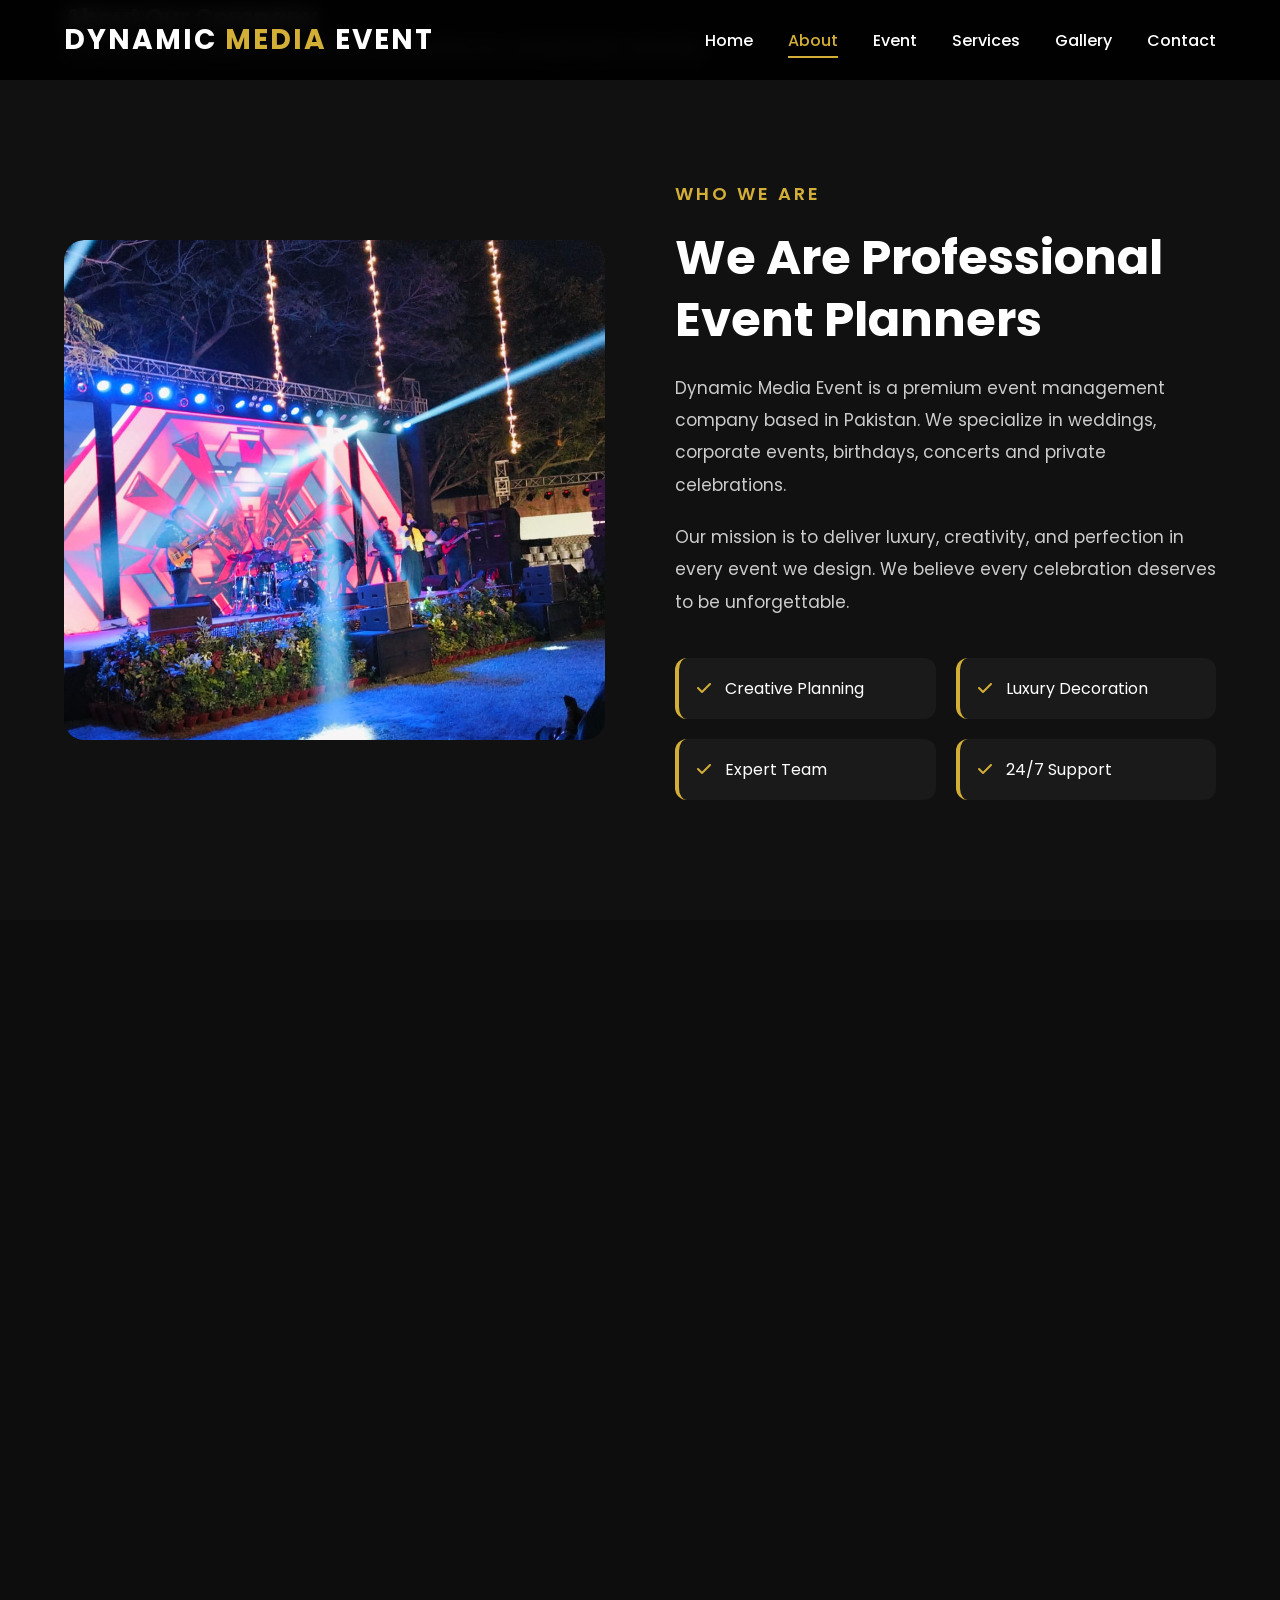
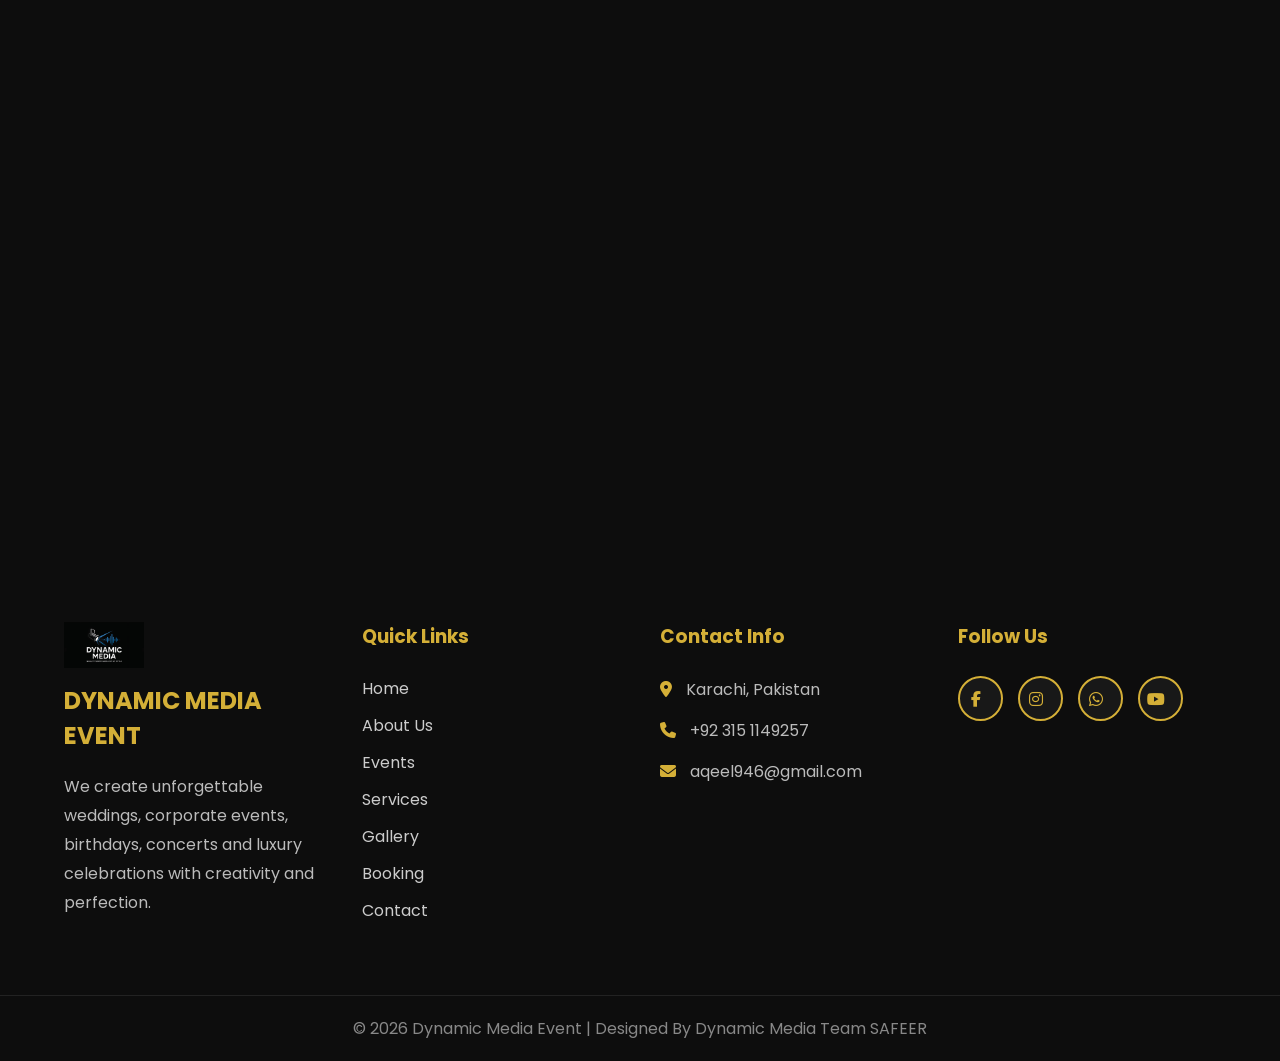
<file: about.html>
<!DOCTYPE html>
<html lang="en">

<head>
    <meta charset="UTF-8">
    <meta name="viewport" content="width=device-width, initial-scale=1.0">
   

    <title>About Us | DYNAMIC MEDIA EVENT</title>

    <link rel="stylesheet" href="css/style.css">

    <link href="https://fonts.googleapis.com/css2?family=Poppins:wght@300;400;500;600;700;800&display=swap" rel="stylesheet">

    <link rel="stylesheet" href="https://cdnjs.cloudflare.com/ajax/libs/font-awesome/6.7.2/css/all.min.css">

    <link href="https://unpkg.com/aos@2.3.4/dist/aos.css" rel="stylesheet">
    <link rel="stylesheet" href="css/style.css">
</head>

<body>

<!-- ================= HEADER ================= -->

<header class="header">
    <div class="container">

        <a href="index.html" class="logo">
            DYNAMIC <span>MEDIA</span> EVENT
        </a>

        <nav class="navbar">
            <ul>
                <li><a href="index.html">Home</a></li>
                <li><a class="active" href="about.html">About</a></li>
                <li><a href="events.html">Event</a></li>
                <li><a href="services.html">Services</a></li>
                <li><a href="gallery.html">Gallery</a></li>
                <li><a href="contact.html">Contact</a></li>
            </ul>
        </nav>

        <div class="menu-btn">
            <i class="fas fa-bars"></i>
        </div>

    </div>
</header>

<!-- ================= HERO ================= -->

<section class="page-hero">
    <div class="container" data-aos="fade-up">

        <h1>About Our Company</h1>
        <p>We create luxury experiences that turn your events into unforgettable memories.</p>

    </div>
</section>

<!-- ================= ABOUT SECTION ================= -->

<section class="about-page">
    <div class="container about-grid">

        <div class="about-image" data-aos="fade-right">
            <img src="image/about1.jfif" alt="About Image">
        </div>

        <div class="about-content" data-aos="fade-left">

            <span class="section-title">WHO WE ARE</span>

            <h2>We Are Professional Event Planners</h2>

            <p>
                Dynamic Media Event is a premium event management company based in Pakistan.
                We specialize in weddings, corporate events, birthdays, concerts and private celebrations.
            </p>

            <p>
                Our mission is to deliver luxury, creativity, and perfection in every event we design.
                We believe every celebration deserves to be unforgettable.
            </p>

            <div class="about-features">

                <div><i class="fas fa-check"></i> Creative Planning</div>
                <div><i class="fas fa-check"></i> Luxury Decoration</div>
                <div><i class="fas fa-check"></i> Expert Team</div>
                <div><i class="fas fa-check"></i> 24/7 Support</div>

            </div>

        </div>

    </div>
</section>

<!-- ================= MISSION VISION ================= -->

<section class="mission">
    <div class="container mission-grid">

        <div class="mission-box" data-aos="zoom-in">
            <h3>Our Mission</h3>
            <p>
                To deliver high-quality, luxury event experiences that exceed client expectations.
            </p>
        </div>

        <div class="mission-box" data-aos="zoom-in">
            <h3>Our Vision</h3>
            <p>
                To become the leading event management company in Pakistan.
            </p>
        </div>

        <div class="mission-box" data-aos="zoom-in">
            <h3>Our Values</h3>
            <p>
                Creativity, professionalism, customer satisfaction and innovation.
            </p>
        </div>

    </div>
</section>

<!-- ================= TEAM ================= -->

<section class="team">
    <div class="container">

        <span class="section-title" data-aos="fade-up">OUR TEAM</span>
        <h2 data-aos="fade-up">Meet Our Experts</h2>

        <div class="team-grid">

            <div class="team-box" data-aos="fade-up">
                <img src="image/q1.jfif" alt="">
                <h3>Akmal Raisani</h3>
                <p>CEO</p>
            </div>

            <div class="team-box" data-aos="fade-up">
                <img src="image/aqeel.jpeg" alt="">
                <h3> Aqeel Ur Rehman</h3>
                <p>Event Director</p>
            </div>

            <div class="team-box" data-aos="fade-up">
                <img src="image/abass.jpg" alt="">
                <h3>Muhammad Abbas</h3>
                <p>Creative Designer</p>
            </div>


        </div>

    </div>
</section>

<!--================== FOOTER ==================-->

<footer class="footer">

    <div class="container footer-grid">

        <!-- Company -->

        <div class="footer-box">

            <img src="image/logo.jpeg" class="footer-logo" alt="Logo">

            <h2>DYNAMIC MEDIA EVENT</h2>

            <p>
                We create unforgettable weddings, corporate events, birthdays,
                concerts and luxury celebrations with creativity and perfection.
            </p>

        </div>

        <!-- Quick Links -->

        <div class="footer-box">

            <h3>Quick Links</h3>

            <ul>

                <li><a href="index.html">Home</a></li>
                <li><a href="about.html">About Us</a></li>
                <li><a href="events.html">Events</a></li>
                <li><a href="services.html">Services</a></li>
                <li><a href="gallery.html">Gallery</a></li>
                <li><a href="booking.html">Booking</a></li>
                <li><a href="contact.html">Contact</a></li>

            </ul>

        </div>

        <!-- Contact -->

        <div class="footer-box">

            <h3>Contact Info</h3>

            <p><i class="fas fa-map-marker-alt"></i> Karachi, Pakistan</p>

            <p><i class="fas fa-phone"></i> +92 315 1149257</p>

            <p><i class="fas fa-envelope"></i> aqeel946@gmail.com</p>

        </div>

        <!-- Social -->

        <div class="footer-box">

            <h3>Follow Us</h3>

            <div class="social-icons">

                <a href="https://www.facebook.com/share/1978E4EBFM/"><i class="fab fa-facebook-f"></i></a>

                <a href="https://www.instagram.com/aqeelurrehmanraisani?igsh=b2cwM3h2b3dobWN2"><i class="fab fa-instagram"></i></a>

                <a href="https://wa.me/923151149275?text=I%20want%20Private%20Party%20details"><i class="fab fa-whatsapp"></i></a>

                <a href="https://youtube.com/@aqeelurrehman-dm?si=bXnj16zC9Uizb2l7"><i class="fab fa-youtube"></i></a>

            </div>

        </div>

    </div>

    <div class="footer-bottom">

        © 2026 Dynamic Media Event | Designed By Dynamic Media Team
        SAFEER 

    </div>

</footer>

<!-- ================= SCRIPTS ================= -->

<script src="https://unpkg.com/aos@2.3.4/dist/aos.js"></script>

<script>
    AOS.init();

    const menuBtn = document.querySelector(".menu-btn");
    const navbar = document.querySelector(".navbar");

    menuBtn.addEventListener("click", () => {
        navbar.classList.toggle("active");
    });

</script>

</body>
</html>
</file>
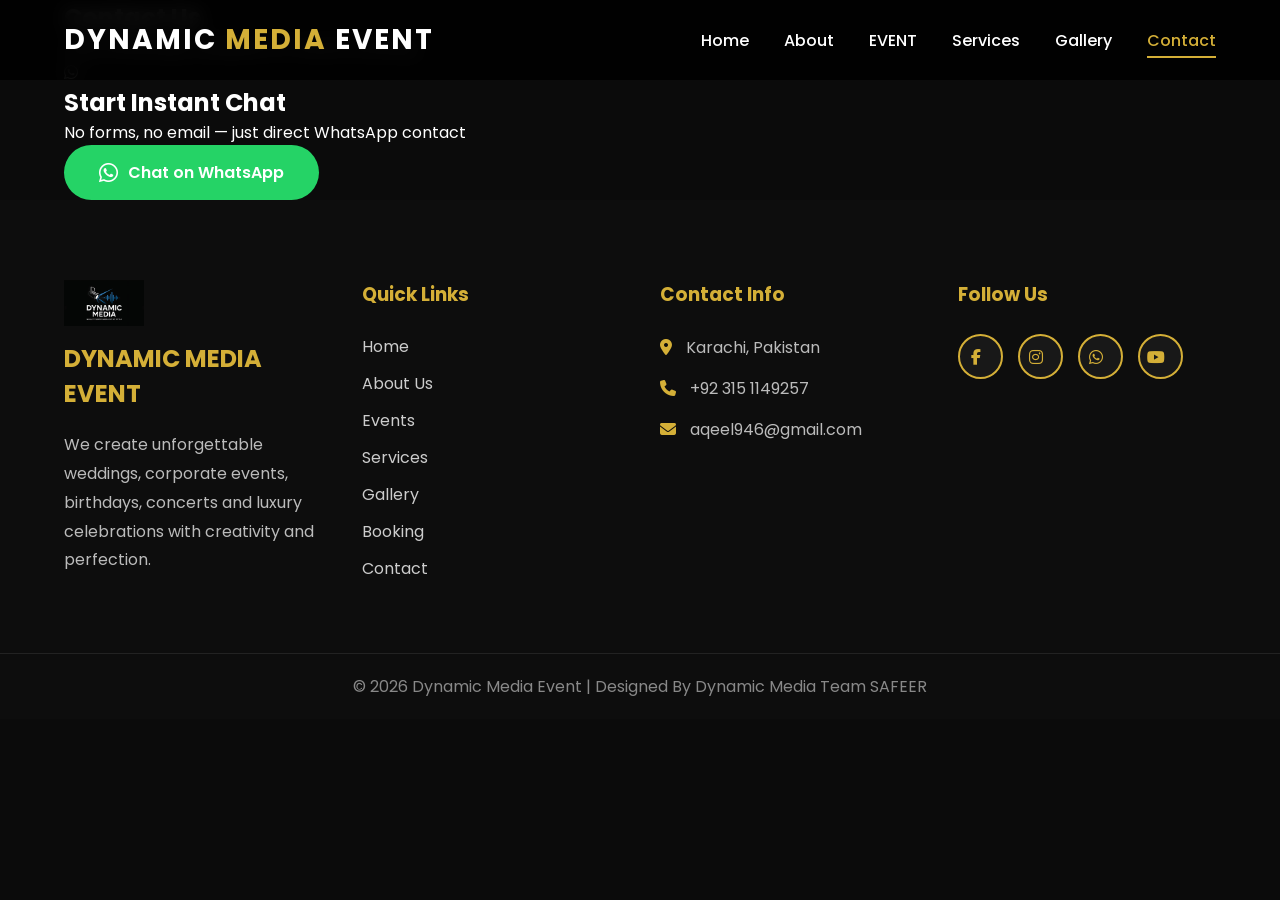
<file: contact.html>
<!DOCTYPE html>
<html lang="en">

<head>
    <meta charset="UTF-8">
    <meta name="viewport" content="width=device-width, initial-scale=1.0">
    
    <link rel="stylesheet" href="css/style.css">

    <script src="js/script.js"></script>
    
    <title>Contact | DYNAMIC MEDIA EVENT</title>

    <link rel="stylesheet" href="css/style.css">

    <link href="https://fonts.googleapis.com/css2?family=Poppins:wght@300;400;500;600;700;800&display=swap" rel="stylesheet">

    <link rel="stylesheet" href="https://cdnjs.cloudflare.com/ajax/libs/font-awesome/6.7.2/css/all.min.css">
</head>

<body>

<!-- ================= HEADER ================= -->

<header class="header">
    <div class="container">

        <a href="index.html" class="logo">
            DYNAMIC <span>MEDIA</span> EVENT
        </a>

        <nav class="navbar">
            <ul>
                <li><a href="index.html">Home</a></li>
                <li><a href="about.html">About</a></li>
                <li><a href="events.html">EVENT</a></li>
                <li><a href="services.html">Services</a></li>
                <li><a href="gallery.html">Gallery</a></li>
                <li><a class="active" href="contact.html">Contact</a></li>
            </ul>
        </nav>

        <div class="menu-btn">
            <i class="fas fa-bars"></i>
        </div>

    </div>
</header>

<!-- ================= HERO ================= -->

<section class="page-hero">
    <div class="container">

        <h1>Contact Us</h1>
        <p>Only WhatsApp available for instant booking</p>

    </div>
</section>

<!-- ================= WHATSAPP ONLY ================= -->

<section class="whatsapp-only">
    <div class="container">

        <div class="whatsapp-box">

            <i class="fab fa-whatsapp whatsapp-icon"></i>

            <h2>Start Instant Chat</h2>

            <p>No forms, no email — just direct WhatsApp contact</p>

            <a 
                href="https://wa.me/923151149275?text=Hello%20Dynamic%20Media%20Event%2C%20I%20want%20to%20book%20an%20event.%20Please%20share%20details."
                target="_blank"
                class="btn whatsapp-btn"
            >
                <i class="fab fa-whatsapp"></i> Chat on WhatsApp
            </a>

        </div>

    </div>
</section>


<!--================== FOOTER ==================-->

<footer class="footer">

    <div class="container footer-grid">

        <!-- Company -->

        <div class="footer-box">

            <img src="image/logo.jpeg" class="footer-logo" alt="Logo">

            <h2>DYNAMIC MEDIA EVENT</h2>

            <p>
                We create unforgettable weddings, corporate events, birthdays,
                concerts and luxury celebrations with creativity and perfection.
            </p>

        </div>

        <!-- Quick Links -->

        <div class="footer-box">

            <h3>Quick Links</h3>

            <ul>

                <li><a href="index.html">Home</a></li>
                <li><a href="about.html">About Us</a></li>
                <li><a href="events.html">Events</a></li>
                <li><a href="services.html">Services</a></li>
                <li><a href="gallery.html">Gallery</a></li>
                <li><a href="booking.html">Booking</a></li>
                <li><a href="contact.html">Contact</a></li>

            </ul>

        </div>

        <!-- Contact -->

        <div class="footer-box">

            <h3>Contact Info</h3>

            <p><i class="fas fa-map-marker-alt"></i> Karachi, Pakistan</p>

            <p><i class="fas fa-phone"></i> +92 315 1149257</p>

            <p><i class="fas fa-envelope"></i> aqeel946@gmail.com</p>

        </div>

        <!-- Social -->

        <div class="footer-box">

            <h3>Follow Us</h3>

            <div class="social-icons">

                <a href="https://www.facebook.com/share/1978E4EBFM/"><i class="fab fa-facebook-f"></i></a>

                <a href="https://www.instagram.com/aqeelurrehmanraisani?igsh=b2cwM3h2b3dobWN2"><i class="fab fa-instagram"></i></a>

                <a href="https://wa.me/923151149275?text=I%20want%20Private%20Party%20details"><i class="fab fa-whatsapp"></i></a>

                <a href="https://youtube.com/@aqeelurrehman-dm?si=bXnj16zC9Uizb2l7"><i class="fab fa-youtube"></i></a>

            </div>

        </div>

    </div>

    <div class="footer-bottom">

        © 2026 Dynamic Media Event | Designed By Dynamic Media Team
        SAFEER 

    </div>

</footer>

</body>
</html>
</file>
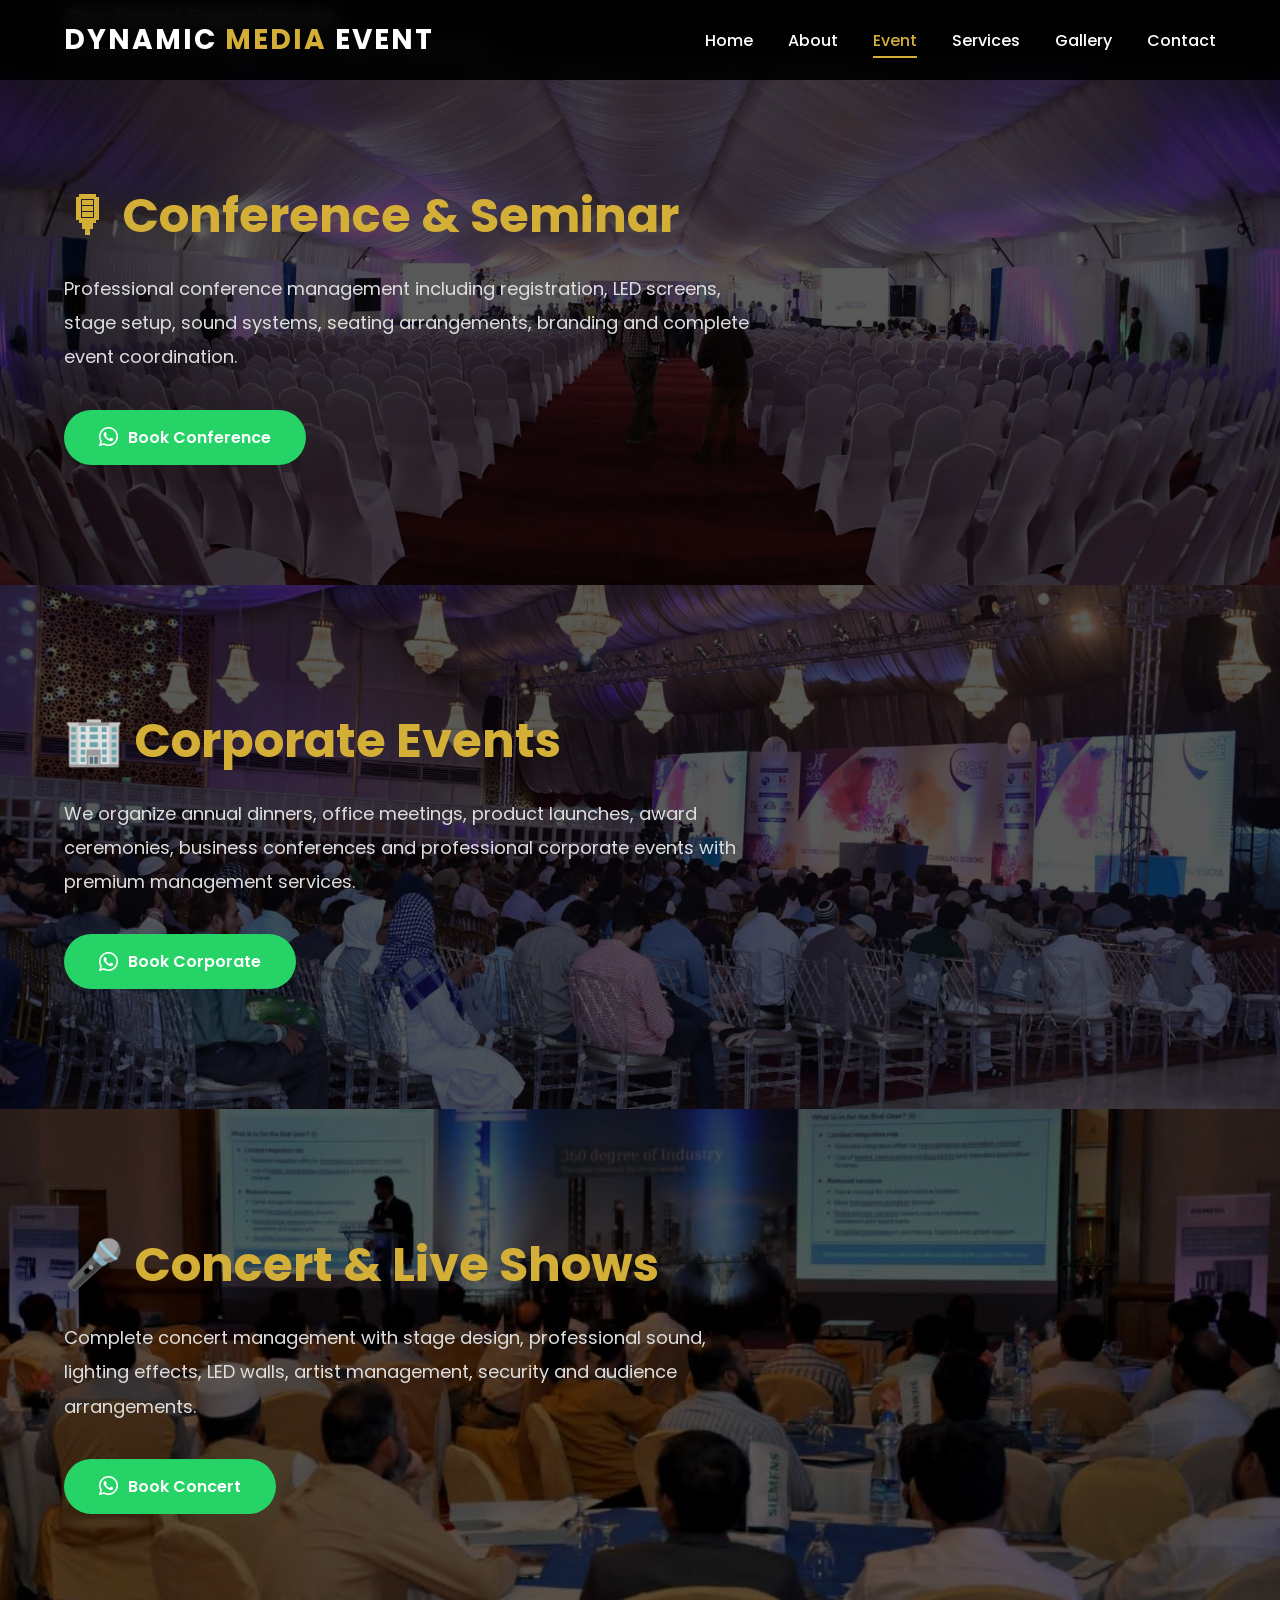
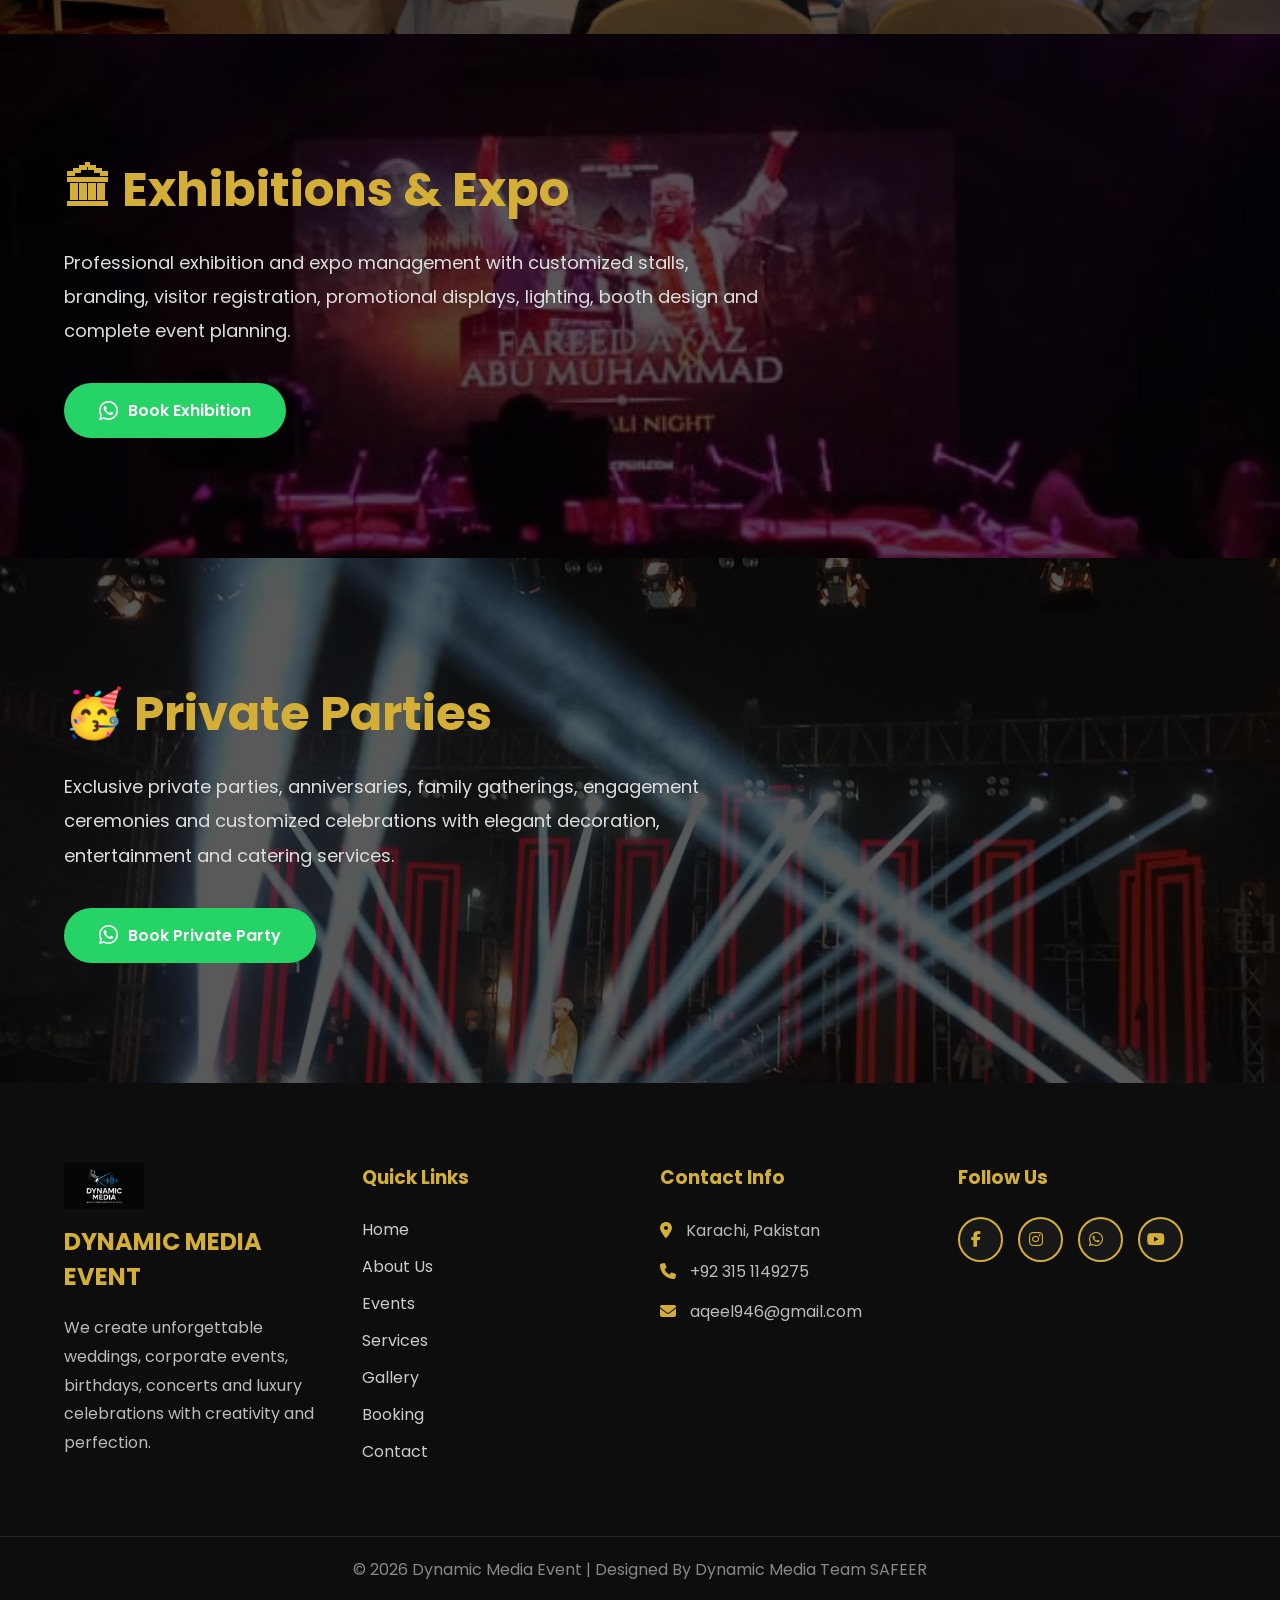
<file: events.html>
<!DOCTYPE html>
<html lang="en">

<head>
    <meta charset="UTF-8">
    <meta name="viewport" content="width=device-width, initial-scale=1.0">

<link rel="stylesheet" href="css/style.css">

<script src="js/script.js"></script>
    <title>Events | DYNAMIC MEDIA EVENT</title>

    <link rel="stylesheet" href="css/style.css">

    <link href="https://fonts.googleapis.com/css2?family=Poppins:wght@300;400;500;600;700;800&display=swap" rel="stylesheet">

    <link rel="stylesheet" href="https://cdnjs.cloudflare.com/ajax/libs/font-awesome/6.7.2/css/all.min.css">
</head>

<body>

<!-- ================= HEADER ================= -->

<header class="header">
    <div class="container">

        <a href="index.html" class="logo">
            DYNAMIC <span>MEDIA</span> EVENT
        </a>

        <nav class="navbar">
            <ul>
                <li><a href="index.html">Home</a></li>
                <li><a href="about.html">About</a></li>
                <li><a class="active" href="events.html">Event</a></li>
                <li><a href="services.html">Services</a></li>
                <li><a href="gallery.html">Gallery</a></li>
                <li><a href="contact.html">Contact</a></li>
            </ul>
        </nav>

        <div class="menu-btn">
            <i class="fas fa-bars"></i>
        </div>

    </div>
</header>

<!-- ================= HERO ================= -->

<section class="page-hero">
    <div class="container">

        <h1>Our Event Experiences</h1>
        <p>Every event tells a unique story of luxury & celebration</p>

    </div>
</section>

<!-- ================= EVENT SECTION 1 ================= -->



<!-- ================= CONFERENCE ================= -->

<section class="event-block conference">
    <div class="container">
        <div class="event-content">

            <h2>🎙 Conference & Seminar</h2>

            <p>
                Professional conference management including registration,
                LED screens, stage setup, sound systems, seating arrangements,
                branding and complete event coordination.
            </p>

            <a href="https://wa.me/923151149275?text=I%20want%20Conference%20details"
               target="_blank"
               class="btn whatsapp-btn">
                <i class="fab fa-whatsapp"></i> Book Conference
            </a>

        </div>
    </div>
</section>


<!-- ================= CORPORATE EVENT ================= -->

<section class="event-block corporate">
    <div class="container">
        <div class="event-content">

            <h2>🏢 Corporate Events</h2>

            <p>
                We organize annual dinners, office meetings, product launches,
                award ceremonies, business conferences and professional corporate
                events with premium management services.
            </p>

            <a href="https://wa.me/923151149275?text=I%20want%20Corporate%20Event%20details"
               target="_blank"
               class="btn whatsapp-btn">
                <i class="fab fa-whatsapp"></i> Book Corporate
            </a>

        </div>
    </div>
</section>


<!-- ================= CONCERT ================= -->

<section class="event-block concert">
    <div class="container">
        <div class="event-content">

            <h2>🎤 Concert & Live Shows</h2>

            <p>
                Complete concert management with stage design, professional sound,
                lighting effects, LED walls, artist management, security and
                audience arrangements.
            </p>

            <a href="https://wa.me/923151149275?text=I%20want%20Concert%20details"
               target="_blank"
               class="btn whatsapp-btn">
                <i class="fab fa-whatsapp"></i> Book Concert
            </a>

        </div>
    </div>
</section>


<!-- ================= EXHIBITION ================= -->

<section class="event-block exhibition">
    <div class="container">
        <div class="event-content">

            <h2>🏛 Exhibitions & Expo</h2>

            <p>
                Professional exhibition and expo management with customized stalls,
                branding, visitor registration, promotional displays, lighting,
                booth design and complete event planning.
            </p>

            <a href="https://wa.me/923151149275?text=I%20want%20Exhibition%20details"
               target="_blank"
               class="btn whatsapp-btn">
                <i class="fab fa-whatsapp"></i> Book Exhibition
            </a>

        </div>
    </div>
</section>


<!-- ================= PRIVATE PARTY ================= -->

<section class="event-block private">
    <div class="container">
        <div class="event-content">

            <h2>🥳 Private Parties</h2>

            <p>
                Exclusive private parties, anniversaries, family gatherings,
                engagement ceremonies and customized celebrations with elegant
                decoration, entertainment and catering services.
            </p>

            <a href="https://wa.me/923151149275?text=I%20want%20Private%20Party%20details"
               target="_blank"
               class="btn whatsapp-btn">
                <i class="fab fa-whatsapp"></i> Book Private Party
            </a>

        </div>
    </div>
</section>




    </div>

</footer>
<!--================== FOOTER ==================-->

<footer class="footer">

    <div class="container footer-grid">

        <!-- Company -->

        <div class="footer-box">

            <img src="image/logo.jpeg" class="footer-logo" alt="Logo">

            <h2>DYNAMIC MEDIA EVENT</h2>

            <p>
                We create unforgettable weddings, corporate events, birthdays,
                concerts and luxury celebrations with creativity and perfection.
            </p>

        </div>

        <!-- Quick Links -->

        <div class="footer-box">

            <h3>Quick Links</h3>

            <ul>

                <li><a href="index.html">Home</a></li>
                <li><a href="about.html">About Us</a></li>
                <li><a href="events.html">Events</a></li>
                <li><a href="services.html">Services</a></li>
                <li><a href="gallery.html">Gallery</a></li>
                <li><a href="booking.html">Booking</a></li>
                <li><a href="contact.html">Contact</a></li>

            </ul>

        </div>

        <!-- Contact -->

        <div class="footer-box">

            <h3>Contact Info</h3>

            <p><i class="fas fa-map-marker-alt"></i> Karachi, Pakistan</p>

            <p><i class="fas fa-phone"></i> +92 315 1149275</p>

            <p><i class="fas fa-envelope"></i> aqeel946@gmail.com</p>

        </div>

        <!-- Social -->

        <div class="footer-box">

            <h3>Follow Us</h3>

            <div class="social-icons">

                <a href="https://www.facebook.com/share/1978E4EBFM/"><i class="fab fa-facebook-f"></i></a>

                <a href="https://www.instagram.com/aqeelurrehmanraisani?igsh=b2cwM3h2b3dobWN2"><i class="fab fa-instagram"></i></a>

                <a href="https://wa.me/923151149275?text=I%20want%20Private%20Party%20details"><i class="fab fa-whatsapp"></i></a>

                <a href="https://youtube.com/@aqeelurrehman-dm?si=bXnj16zC9Uizb2l7"><i class="fab fa-youtube"></i></a>

            </div>

        </div>

    </div>

    <div class="footer-bottom">

        © 2026 Dynamic Media Event | Designed By Dynamic Media Team
        SAFEER 

    </div>

</footer>

</body>
</html>
</file>
<file: css/style.css>
/*==================================================
        DYNAMIC MEDIA EVENT
        Luxury Black & Gold Theme
==================================================*/

/*==========================
Google Font
==========================*/
@import url('https://fonts.googleapis.com/css2?family=Poppins:wght@300;400;500;600;700;800&display=swap');

/*==========================
Root Colors
==========================*/

:root{

    --black:#0b0b0b;
    --dark:#151515;
    --light:#ffffff;
    --gold:#d4af37;
    --gold2:#f5d76e;
    --gray:#999;
    --bg:#111111;

    --shadow:0 15px 40px rgba(0,0,0,.35);

}

/*==========================
Reset
==========================*/

*{
    margin:0;
    padding:0;
    box-sizing:border-box;
    scroll-behavior:smooth;
}

body{

    font-family:'Poppins',sans-serif;
    background:var(--black);
    color:var(--light);
    overflow-x:hidden;

}

img{

    width:100%;
    display:block;

}

a{

    text-decoration:none;

}

ul{

    list-style:none;

}

.container{

    width:90%;
    max-width:1300px;
    margin:auto;

}

/*==========================
Scrollbar
==========================*/

::-webkit-scrollbar{

    width:10px;

}

::-webkit-scrollbar-track{

    background:#000;

}

::-webkit-scrollbar-thumb{

    background:var(--gold);
    border-radius:30px;

}

/*==========================
Header
==========================*/

.header{

    position:fixed;
    top:0;
    left:0;
    width:100%;
    z-index:1000;

    background:rgba(0,0,0,.80);
    backdrop-filter:blur(12px);

    transition:.4s;

}

.header .container{

    display:flex;
    justify-content:space-between;
    align-items:center;

    height:90px;

}

/*==========================
Logo
==========================*/

.logo{

    color:#fff;

    font-size:28px;

    font-weight:800;

    letter-spacing:2px;

}

.logo span{

    color:var(--gold);

}


/*=====================================
        NAVIGATION
=====================================*/

.header{
    position: fixed;
    top: 0;
    left: 0;
    width: 100%;
    background: rgba(0,0,0,0.90);
    backdrop-filter: blur(10px);
    z-index: 1000;
}

.header .container{
    display: flex;
    justify-content: space-between;
    align-items: center;
    height: 80px;
}

.logo{
    color: #fff;
    font-size: 28px;
    font-weight: 700;
    text-decoration: none;
}

.logo span{
    color: #d4af37;
}

/* Desktop Menu */

.navbar{
    display: flex;
    align-items: center;
}

.navbar ul{
    display: flex;
    align-items: center;
    gap: 35px;
    list-style: none;
    margin: 0;
    padding: 0;
}

.navbar ul li{
    list-style: none;
}

.navbar ul li a{
    color: #fff;
    text-decoration: none;
    font-size: 16px;
    font-weight: 500;
    position: relative;
    transition: .4s;
}

.navbar ul li a::after{
    content: "";
    position: absolute;
    left: 0;
    bottom: -6px;
    width: 0;
    height: 2px;
    background: #d4af37;
    transition: .4s;
}

.navbar ul li a:hover::after,
.navbar ul li a.active::after{
    width: 100%;
}

.navbar ul li a:hover,
.navbar ul li a.active{
    color: #d4af37;
}

/* Menu Button */

.menu-btn{
    display: none;
    font-size: 30px;
    color: #fff;
    cursor: pointer;
}

/*=====================================
        MOBILE MENU
=====================================*/

@media (max-width:768px){

    .header .container{
        height: 75px;
    }

    .logo{
        font-size: 22px;
    }

    .menu-btn{
        display: block;
        z-index: 1001;
    }

    .navbar{
        position: fixed;
        top: 75px;
        right: -100%;
        width: 280px;
        height: calc(100vh - 75px);
        background: #111;
        transition: .4s;
        z-index: 999;
        padding: 30px 20px;
    }

    .navbar.active{
        right: 0;
    }

    .navbar ul{
        display: flex;
        flex-direction: column;
        align-items: flex-start;
        gap: 25px;
    }

    .navbar ul li{
        width: 100%;
    }

    .navbar ul li a{
        display: block;
        width: 100%;
        font-size: 18px;
        color: #fff;
        padding: 10px 0;
    }

    .hero{
        padding: 0 20px;
    }

    .hero h1{
        font-size: 38px;
    }

    .hero p{
        font-size: 18px;
    }

    .about-features{
        grid-template-columns: 1fr;
    }

    .gallery-grid{
        grid-template-columns: 1fr;
    }

    .footer-grid{
        grid-template-columns: 1fr;
        text-align: center;
    }

    .social-icons{
        justify-content: center;
    }

}

@media (max-width:480px){

    .hero h1{
        font-size: 30px;
    }

    .section-header h2,
    .about-content h2,
    .cta h2{
        font-size: 28px;
    }

}

/*==========================
Buttons
==========================*/

.btn{

    display:inline-block;

    padding:15px 35px;

    background:linear-gradient(45deg,#b8860b,#f5d76e);

    color:#000;

    border-radius:50px;

    font-weight:700;

    transition:.4s;

}

.btn:hover{

    transform:translateY(-5px);

    box-shadow:0 10px 25px rgba(212,175,55,.45);

}

/*==========================
Hero
==========================*/

.hero{

    height:100vh;

    display:flex;

    justify-content:center;

    align-items:center;

    text-align:center;

    background:
    linear-gradient(rgba(0,0,0,.75),rgba(0,0,0,.75)),
    url("../image/front.jfif");

    background-position: center;

    background-position:center;

}

.hero h1{

    font-size:70px;

    margin-bottom:20px;

}

.hero span{

    color:var(--gold);

}

.hero p{

    color:#ddd;

    font-size:22px;

    margin-bottom:40px;

}


/*=========================================
ABOUT PAGE
=========================================*/

.about-page{
    padding:120px 0;
    background:#111;
}

.about-grid{
    display:grid;
    grid-template-columns:repeat(2,1fr);
    gap:70px;
    align-items:center;
}

.about-image{
    overflow:hidden;
    border-radius:20px;
}

.about-image img{
    width:100%;
    height:500px;
    object-fit:cover;
    border-radius:20px;
    transition:.5s;
}

.about-image:hover img{
    transform:scale(1.08);
}

.about-content .section-title{
    color:var(--gold);
    font-size:18px;
    font-weight:600;
    text-transform:uppercase;
    letter-spacing:3px;
}

.about-content h2{
    font-size:48px;
    margin:20px 0;
    line-height:1.3;
    color:#fff;
}

.about-content p{
    color:#ccc;
    font-size:17px;
    line-height:1.9;
    margin-bottom:20px;
}

.about-features{
    display:grid;
    grid-template-columns:repeat(2,1fr);
    gap:20px;
    margin-top:40px;
}

.about-features div{
    background:#1a1a1a;
    color:#fff;
    padding:18px;
    border-left:4px solid var(--gold);
    border-radius:12px;
    transition:.4s;
}

.about-features div i{
    color:var(--gold);
    margin-right:10px;
}

.about-features div:hover{
    background:var(--gold);
    color:#000;
    transform:translateY(-8px);
}

.about-features div:hover i{
    color:#000;
}

/*=========================================
MISSION SECTION
=========================================*/

.mission{
    padding:120px 0;
    background:#0d0d0d;
}

.mission-grid{
    display:grid;
    grid-template-columns:repeat(auto-fit,minmax(320px,1fr));
    gap:35px;
}

.mission-box{
    background:#181818;
    padding:40px 30px;
    text-align:center;
    border-radius:20px;
    transition:.4s;
    border-top:5px solid var(--gold);
}

.mission-box:hover{
    transform:translateY(-10px);
    box-shadow:0 15px 35px rgba(0,0,0,.35);
}

.mission-box h3{
    color:var(--gold);
    font-size:28px;
    margin-bottom:20px;
}

.mission-box p{
    color:#ccc;
    line-height:1.8;
}

/*=========================================
RESPONSIVE
=========================================*/

@media(max-width:991px){

.about-grid{
    grid-template-columns:1fr;
}

.about-image img{
    height:400px;
}

.about-content h2{
    font-size:38px;
}

.about-features{
    grid-template-columns:1fr;
}

}

@media(max-width:768px){

.about-page,
.mission{
    padding:80px 0;
}

.about-content h2{
    font-size:30px;
}

.about-image img{
    height:300px;
}

}




/*=========================================
/*=========================================
TEAM SECTION
=========================================*/

.team{

    padding:120px 0;
    background:#0d0d0d;

}

.team h2{

    font-size:48px;
    text-align:center;
    margin:20px 0 60px;

}

.team-grid{

    display:grid;
    grid-template-columns:repeat(auto-fit,minmax(300px,1fr));
    gap:35px;

}

.team-box{

    background:#181818;
    padding:40px 30px;
    text-align:center;
    border-radius:20px;
    transition:.4s;
    border:1px solid rgba(255,255,255,.08);

}

.team-box:hover{

    transform:translateY(-10px);
    border-color:var(--gold);

}

.team-box img{

    width:140px;
    height:140px;
    object-fit:cover;
    border-radius:50%;
    border:4px solid var(--gold);
    margin-bottom:20px;
    transition:.4s;

}

.team-box:hover img{

    transform:scale(1.08);

}

.team-box h3{

    font-size:24px;
    margin-bottom:10px;

}

.team-box p{

    color:#ccc;
    margin-bottom:20px;

}

/* Social Icons */

.team-social{

    display:flex;
    justify-content:center;
    gap:12px;

}

.team-social a{

    width:42px;
    height:42px;
    background:var(--gold);
    color:#000;
    border-radius:50%;
    display:flex;
    justify-content:center;
    align-items:center;
    text-decoration:none;
    transition:.3s;

}

.team-social a:hover{

    background:#fff;
    transform:translateY(-5px);

}


/*=========================================
FOOTER
=========================================*/

.footer{

    background:#0d0d0d;
    padding:80px 0 0;
    color:#ccc;

}

.footer-grid{

    display:grid;
    grid-template-columns:repeat(auto-fit,minmax(250px,1fr));
    gap:40px;

}

.footer-box h2,
.footer-box h3{

    color:var(--gold);
    margin-bottom:20px;

}

.footer-box p{

    line-height:1.8;
    margin-bottom:12px;

}

.footer-box ul{

    list-style:none;

}

.footer-box ul li{

    margin:12px 0;

}

.footer-box ul li a{

    color:#ccc;
    text-decoration:none;
    transition:.3s;

}

.footer-box ul li a:hover{

    color:var(--gold);
    padding-left:8px;

}

.footer-logo{

    width:80px;
    margin-bottom:15px;

}

/* Contact Icons */

.footer-box i{

    color:var(--gold);
    margin-right:10px;

}

/* Social Icons */

.social-icons{

    display:flex;
    gap:15px;
    margin-top:20px;

}

.social-icons a{

    width:45px;
    height:45px;
    background:#1b1b1b;
    border:2px solid var(--gold);
    color:var(--gold);

    display:flex;
    align-items:center;
    justify-content:center;

    border-radius:50%;
    text-decoration:none;

    transition:.4s;

}

.social-icons a:hover{

    background:var(--gold);
    color:#000;
    transform:translateY(-8px);

}

/* Bottom */

.footer-bottom{

    margin-top:60px;
    border-top:1px solid rgba(255,255,255,.1);
    text-align:center;
    padding:20px;
    color:#999;

}

/* Responsive */

@media(max-width:768px){

.footer{

text-align:center;

}

.social-icons{

justify-content:center;

}

.footer-logo{

margin:auto;
display:block;

}

}



/*=========================================
EVENT SECTION
=========================================*/

.event-block{

    position:relative;
    padding:120px 0;
    background-size:cover;
    background-position:center;
    background-repeat:no-repeat;
    background-attachment:fixed;

}

.event-block::before{

    content:"";
    position:absolute;
    inset:0;
    background:rgba(0,0,0,.65);

}

.event-block .container{

    position:relative;
    z-index:2;

}

.event-content{

    max-width:700px;
    color:#fff;

}

.event-content h2{

    font-size:48px;
    margin-bottom:20px;
    color:var(--gold);

}

.event-content p{

    font-size:18px;
    line-height:1.9;
    margin-bottom:35px;
    color:#ddd;

}

.whatsapp-btn{

    display:inline-flex;
    align-items:center;
    gap:10px;
    background:#25D366;
    color:#fff;
    padding:15px 35px;
    border-radius:50px;
    text-decoration:none;
    font-weight:600;
    transition:.4s;

}

.whatsapp-btn:hover{

    transform:translateY(-6px);
    background:#1da851;

}

.whatsapp-btn i{

    font-size:22px;

}

/*==========================
Background Images
==========================*/


.conference{

    background:url("../image/1.jpeg") center/cover no-repeat;

}

.corporate{

    background:url("../image/a5.jpeg") center/cover no-repeat;

}

.concert{

    background:url("../image/3.jpeg") center/cover no-repeat;

}

.exhibition{

    background:url("../image/4.jpeg") center/cover no-repeat;

}

.private{

    background:url("../image/private\ party.jpeg") center/cover no-repeat;

}

/*==========================
Responsive
==========================*/

@media(max-width:991px){

.event-content h2{

font-size:36px;

}

.event-content p{

font-size:16px;

}

}

@media(max-width:768px){

.event-block{

padding:80px 0;

}

.event-content{

text-align:center;
margin:auto;

}

.event-content h2{

font-size:30px;

}

.whatsapp-btn{

padding:12px 25px;

}

}

/*=========================================
SECTION HEADER
=========================================*/

.section-header{

    text-align:center;
    margin-bottom:70px;

}

.section-header span{

    color:var(--gold);
    text-transform:uppercase;
    letter-spacing:2px;
    font-weight:600;

}

.section-header h2{

    font-size:48px;
    margin:15px 0;

}

.section-header p{

    color:#bbb;
    max-width:700px;
    margin:auto;
    line-height:1.8;

}

/*=========================================
SERVICES
=========================================*/

.services{

    padding:120px 0;
    background:#0d0d0d;

}

.services-grid{

    display:grid;
    grid-template-columns:repeat(auto-fit,minmax(270px,1fr));
    gap:35px;

}

.service-card{

    background:#181818;
    padding:45px 30px;
    text-align:center;
    border-radius:20px;
    transition:.5s;
    border:1px solid #222;

}

.service-card:hover{

    transform:translateY(-12px);
    border-color:var(--gold);
    box-shadow:0 20px 50px rgba(212,175,55,.25);

}

.service-card i{

    font-size:55px;
    color:var(--gold);
    margin-bottom:25px;

}

.service-card h3{

    margin-bottom:15px;
    font-size:28px;

}

.service-card p{

    color:#bbb;
    line-height:1.8;

}

/*=========================================
WHY CHOOSE US
=========================================*/

.why-us{

    padding:120px 0;
    background:#101010;

}

.why-grid{

    display:grid;
    grid-template-columns:repeat(2,1fr);
    gap:70px;
    align-items:center;

}

.why-image img{

    border-radius:20px;

}

.why-content h2{

    font-size:48px;
    margin:20px 0;

}

.why-content p{

    color:#bbb;
    line-height:1.8;

}

.why-list{

    margin-top:35px;

}

.why-list div{

    margin-bottom:18px;
    font-size:18px;

}

.why-list i{

    color:var(--gold);
    margin-right:10px;

}

/*=========================================
COUNTER
=========================================*/

.counter-section{

    padding:100px 0;
    background:#000;

}

.counter-grid{

    display:grid;
    grid-template-columns:repeat(auto-fit,minmax(220px,1fr));
    gap:30px;

}

.counter-box{

    background:#181818;
    border-radius:20px;
    text-align:center;
    padding:45px 20px;
    transition:.4s;

}

.counter-box:hover{

    transform:translateY(-10px);

}

.counter-box h2{

    font-size:52px;
    color:var(--gold);

}
her
.counter-box p{

    color:#ddd;
    margin-top:10px;

}

/*=========================================
GALLERY SECTION
=========================================*/

.gallery-preview{

    padding:120px 0;
    background:#111;

}

.gallery-grid{

    display:grid;
    grid-template-columns:repeat(auto-fit,minmax(280px,1fr));
    gap:25px;

}

.gallery-grid img{

    width:100%;
    height:280px;
    object-fit:cover;
    border-radius:20px;
    transition:.5s;
    cursor:pointer;

}

.gallery-grid img:hover{

    transform:scale(1.05);
    box-shadow:0 20px 50px rgba(212,175,55,.35);

}

/*=========================================
CALL TO ACTION
=========================================*/

.cta{

    padding:120px 20px;
    text-align:center;

    background:linear-gradient(rgba(0,0,0,.82),rgba(0,0,0,.82)),
    url("../images/cta.jpg");

    background-size:cover;
    background-position:center;

}

.cta h2{

    font-size:55px;
    margin-bottom:20px;

}

.cta p{

    color:#ddd;
    max-width:700px;
    margin:auto;
    margin-bottom:40px;
    line-height:1.8;

}

/*=========================================
FOOTER
=========================================*/

footer{

    background:#080808;
    padding:70px 0 20px;

}

.footer-grid{

    display:grid;
    grid-template-columns:repeat(auto-fit,minmax(250px,1fr));
    gap:40px;
    margin-bottom:50px;

}

.footer-box h3{

    color:var(--gold);
    margin-bottom:25px;

}

.footer-box p{

    color:#bbb;
    line-height:1.8;

}

.footer-links li{

    margin:12px 0;

}

.footer-links a{

    color:#bbb;
    transition:.3s;

}

.footer-links a:hover{

    color:var(--gold);
    padding-left:8px;

}

.social-icons{

    display:flex;
    gap:15px;
    margin-top:20px;

}

.social-icons a{

    width:45px;
    height:45px;

    display:flex;
    align-items:center;
    justify-content:center;

    border-radius:50%;

    background:#181818;

    color:#fff;

    transition:.4s;

}

.social-icons a:hover{

    background:var(--gold);
    color:#000;
    transform:translateY(-6px);

}

.footer-bottom{

    border-top:1px solid #222;
    text-align:center;
    padding-top:20px;
    color:#888;

}

/*=========================================
BACK TO TOP
=========================================*/

#topBtn{

    position:fixed;
    right:25px;
    bottom:25px;

    width:50px;
    height:50px;

    border:none;
    border-radius:50%;

    background:var(--gold);
    color:#000;

    font-size:20px;

    cursor:pointer;

    display:none;

    z-index:999;

    transition:.4s;

}

#topBtn:hover{

    transform:translateY(-8px);

}

/*=========================================
ANIMATIONS
=========================================*/

@keyframes fadeUp{

    from{

        opacity:0;
        transform:translateY(40px);

    }

    to{

        opacity:1;
        transform:translateY(0);

    }

}

.fade-up{

    animation:fadeUp 1s ease;

}

/*=========================================
RESPONSIVE
=========================================*/

@media(max-width:992px){

.about-grid,
.why-grid{

grid-template-columns:1fr;

}

.hero h1{

font-size:48px;

}

.section-header h2,
.about-content h2,
.why-content h2{

font-size:36px;

}

.navbar ul{

gap:20px;

}

}

@media(max-width:768px){

.header .container{

height:75px;

}

.logo{

font-size:22px;

}

.navbar{
    position: fixed;
    top: 75px;
    right: -100%;
    width: 280px;
    height: calc(100vh - 75px);
    background: #111;
    transition: .4s;
    z-index: 999;
}

.navbar.active{
    right: 0;
}

.hero{

padding:0 20px;

}

.hero h1{

font-size:38px;

}

.hero p{

font-size:18px;

}

.btn{

padding:13px 28px;

}

.about-features{

grid-template-columns:1fr;

}

.gallery-grid{

grid-template-columns:1fr;

}

.footer-grid{

grid-template-columns:1fr;

text-align:center;

}

.social-icons{

justify-content:center;

}

}

@media(max-width:480px){

.hero h1{

font-size:30px;

}

.section-header h2{

font-size:28px;

}

.about-content h2{

font-size:28px;

}

.cta h2{

font-size:32px;

}

}
</file>
